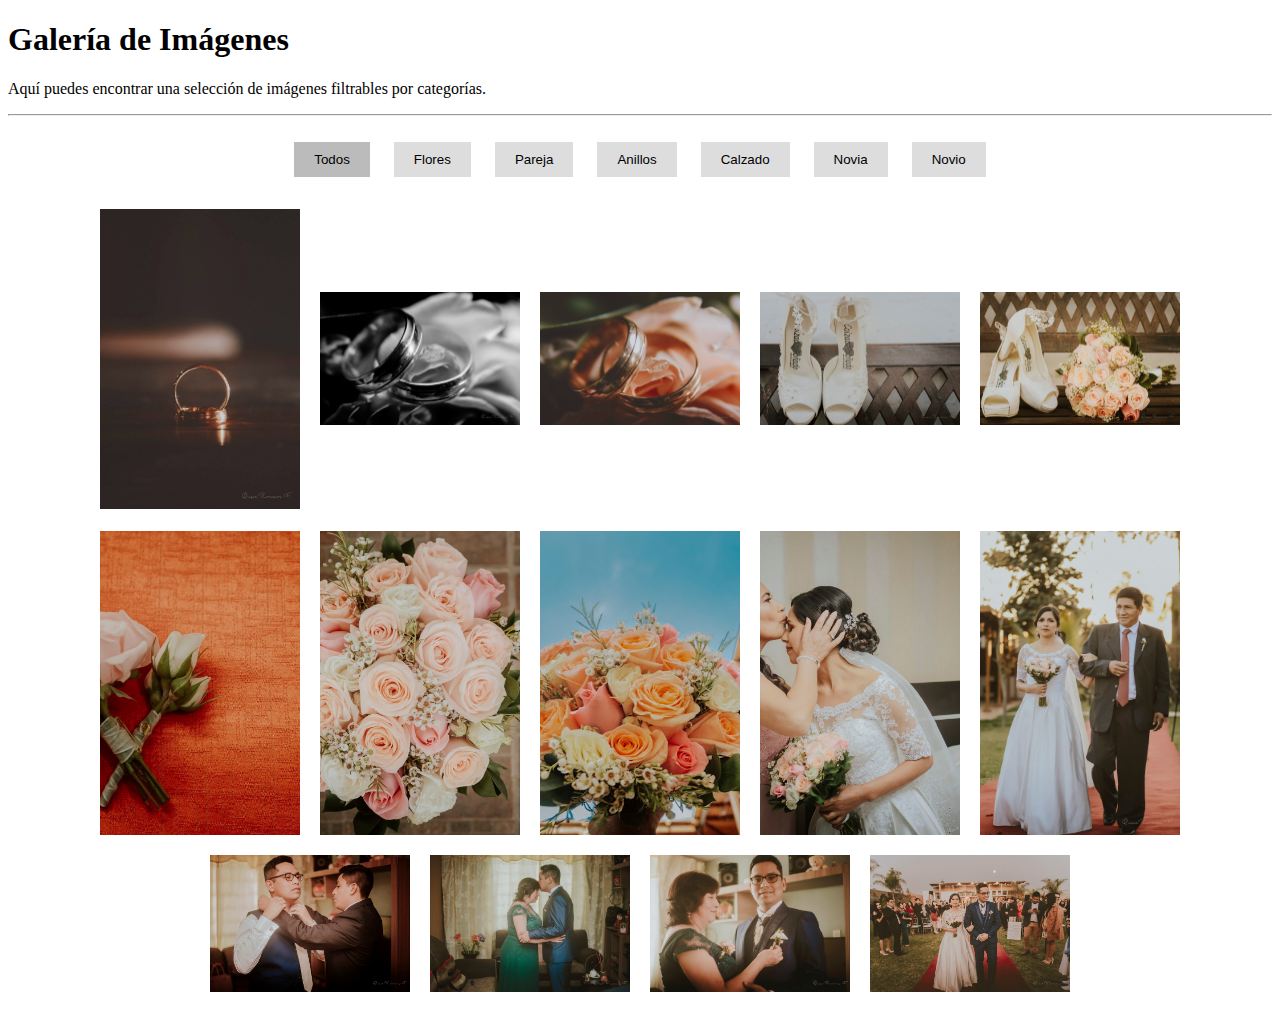
<file: test/galeria-filtros.html>
<!DOCTYPE html>
<html lang="es">
  <head>
    <meta charset="UTF-8" />
    <meta http-equiv="X-UA-Compatible" content="IE=edge" />
    <meta name="viewport" content="width=device-width, initial-scale=1.0" />
    <title>Document</title>
    <link
      href="https://cdn.jsdelivr.net/npm/bootstrap@5.3.0-alpha3/dist/css/bootstrap.min.css"
      rel="stylesheet"
      integrity="sha384-KK94CHFLLe+nY2dmCWGMq91rCGa5gtU4mk92HdvYe+M/SXH301p5ILy+dN9+nJOZ"
      crossorigin="anonymous"
    />
    <link rel="stylesheet" href="style-gallery.css" />
  </head>
  <body>
    <div class="container py-5">
      <div class="row justify-content-center">
        <div class="col-lg-8">
          <h1 class="text-center">Galería de Imágenes</h1>
          <p class="lead text-center">
            Aquí puedes encontrar una selección de imágenes filtrables por
            categorías.
          </p>
          <hr />
          <br />
        </div>
      </div>

      <div class="gallery">
        <div class="filter-buttons row justify-content-center text-center">
          <div class="col-lg 8">
            <div class="btn-group">
              <button
                type="button"
                class="filter-button btn btn-outline-secondary active"
                data-filter="all"
              >
                Todos
              </button>
              <button
                type="button"
                class="filter-button btn btn-outline-secondary"
                data-filter="flores"
              >
                Flores
              </button>
              <button
                type="button"
                class="filter-button btn btn-outline-secondary"
                data-filter="pareja"
              >
                Pareja
              </button>
              <button
                type="button"
                class="filter-button btn btn-outline-secondary"
                data-filter="anillos"
              >
                Anillos
              </button>
              <button
                type="button"
                class="filter-button btn btn-outline-secondary"
                data-filter="calzado"
              >
                Calzado
              </button>
              <button
                type="button"
                class="filter-button btn btn-outline-secondary"
                data-filter="novia"
              >
                Novia
              </button>
              <button
                type="button"
                class="filter-button btn btn-outline-secondary"
                data-filter="novio"
              >
                Novio
              </button>
            </div>
          </div>
        </div>

        <!-- <div class="image-grid row row-cols-1 row-cols-sm-2 row-cols-md-3 row-cols-lg-4 g-4 mt-4">
  
        <div class="col">

          <div class="card image anillos" >
            <img src="../views/img/anillo 01.jpg" class="card-img" alt="image" >
          </div>
        
        </div>

        <div class="col">
          <div class="card image anillos">
            <img src="../views/img/anillo 02.jpg" class="card-img" alt="image" >
          </div>
        </div>

        <div class="col">
          <div class="card image anillos">
            <img src="../views/img/anillo 03.jpg" class="card-img" alt="image" >
          </div>
        </div>

        <div class="col">
          <div class="card image calzado">
            <img src="../views/img/calzado 01.jpg" class="card-img" alt="image" >
          </div>
        </div>

        <div class="col">
          <div class="card image flores calzado">
            <img src="../views/img/flores calzado 03.jpg" class="card-img" alt="image" >
          </div>
        </div>

        <div class="col">
          <div class="card image flores">
            <img src="../views/img/flores 01.jpg" class="card-img" alt="image" >
          </div>
        </div>

        <div class="col">
          <div class="card image flores">
            <img src="../views/img/flores 02.jpg" class="card-img" alt="image" >
          </div>
        </div>

        <div class="col">
          <div class="card image flores">
            <img src="../views/img/flores 04.jpg" class="card-img" alt="image" >
          </div>
        </div>

        <div class="col">
          <div class="card image novia">
            <img src="../views/img/novia 01.jpg" class="card-img" alt="image" >
          </div>  
        </div>

        <div class="col">
          <div class="card image novia">
            <img src="../views/img/novia 02.jpg" class="card-img" alt="image" >
          </div>
        </div>

        <div class="col">
          <div class="card image novio">
            <img src="../views/img/novio 01.jpg" class="card-img" alt="image" >
          </div>
        </div>
        
        <div class="col">
          <div class="card image novio">
            <img src="../views/img/novio 02.jpg" class="card-img" alt="image" >
          </div>
        </div>

        <div class="col">
          <div class="card image novio">
            <img src="../views/img/novio 03.jpg" class="card-img" alt="image" >
          </div>
        </div>

        <div class="col">
          <div class="card image pareja">
            <img src="../views/img/pareja 01.jpg" class="card-img" alt="image" >
          </div>
        </div>
        
      </div>
  -->
        <div class="image-grid">
          <div class="image anillos">
            <img
              src="../views/img/anillo 01.jpg"
              class="card-img"
              alt="image"
              style="object-fit: contain; height: 100%"
            />
          </div>

          <div class="image anillos">
            <img
              src="../views/img/anillo 02.jpg"
              class="card-img"
              alt="image"
              style="object-fit: contain; height: 100%"
            />
          </div>

          <div class="image anillos">
            <img
              src="../views/img/anillo 03.jpg"
              class="card-img"
              alt="image"
              style="object-fit: contain; height: 100%"
            />
          </div>

          <div class="image calzado">
            <img
              src="../views/img/calzado 01.jpg"
              class="card-img"
              alt="image"
              style="object-fit: contain; height: 100%"
            />
          </div>

          <div class="image flores calzado">
            <img
              src="../views/img/flores calzado 03.jpg"
              class="card-img"
              alt="image"
              style="object-fit: contain; height: 100%"
            />
          </div>

          <div class="image flores">
            <img
              src="../views/img/flores 01.jpg"
              class="card-img"
              alt="image"
              style="object-fit: cover; height: 100%"
            />
          </div>

          <div class="image flores">
            <img
              src="../views/img/flores 02.jpg"
              class="card-img"
              alt="image"
              style="object-fit: cover; height: 100%"
            />
          </div>

          <div class="image flores">
            <img
              src="../views/img/flores 04.jpg"
              class="card-img"
              alt="image"
              style="object-fit: cover; height: 100%"
            />
          </div>

          <div class="image novia">
            <img
              src="../views/img/novia 01.jpg"
              class="card-img"
              alt="image"
              style="object-fit: cover; height: 100%"
            />
          </div>

          <div class="image novia">
            <img
              src="../views/img/novia 02.jpg"
              class="card-img"
              alt="image"
              style="object-fit: cover; height: 100%"
            />
          </div>

          <div class="image novio">
            <img
              src="../views/img/novio 01.jpg"
              class="card-img"
              alt="image"
              style="object-fit: cover; height: 100%"
            />
          </div>

          <div class="image novio">
            <img
              src="../views/img/novio 02.jpg"
              class="card-img"
              alt="image"
              style="object-fit: cover; height: 100%"
            />
          </div>

          <div class="image novio">
            <img
              src="../views/img/novio 03.jpg"
              class="card-img"
              alt="image"
              style="object-fit: cover; height: 100%"
            />
          </div>

          <div class="image pareja">
            <img
              src="../views/img/pareja 01.jpg"
              alt="image"
              style="object-fit: cover; height: 100%"
            />
          </div>
        </div>
      </div>
    </div>

    <script
      src="https://cdn.jsdelivr.net/npm/bootstrap@5.3.0-alpha3/dist/js/bootstrap.bundle.min.js"
      integrity="sha384-ENjdO4Dr2bkBIFxQpeoTz1HIcje39Wm4jDKdf19U8gI4ddQ3GYNS7NTKfAdVQSZe"
      crossorigin="anonymous"
    ></script>
    <script>
      // Filtrar imágenes por etiquetas
      const filterButtons = document.querySelectorAll(".filter-button"); // Seleccionar todos los botones de filtro
      const images = document.querySelectorAll(".image"); // Seleccionar todos los contenedores de imágenes

      // Agregar un evento de clic a cada botón de filtro
      filterButtons.forEach((button) => {
        // Cuando se hace clic en un botón
        button.addEventListener("click", () => {
          // Remover la clase "active" de todos los botones de filtro
          filterButtons.forEach((btn) => btn.classList.remove("active"));

          // Agregar la clase "active" al botón seleccionado
          button.classList.add("active");
          const filter = button.getAttribute("data-filter"); // Obtener la etiqueta del filtro seleccionado

          // Iterar sobre cada imagen y aplicar el filtro
          images.forEach((image) => {
            if (filter === "all" || image.classList.contains(filter)) {
              // Mostrar la imagen si coincide con el filtro o si se selecciona "all"
              image.style.display = "block";
            } else {
              // Ocultar la imagen si no coincide con el filtro
              image.style.display = "none";
            }
          });
        });
      });

      // // Lightbox
      // const imageGrid = document.querySelector('.image-grid');
      // const lightbox = document.createElement('div');
      // lightbox.classList.add('lightbox');
      // document.body.appendChild(lightbox);

      // imageGrid.addEventListener('click', (e) => {
      //   if (e.target !== imageGrid) {
      //     lightbox.innerHTML = `<img src="${e.target.src}" class="lightbox-image">`;
      //     lightbox.style.display = 'flex';
      //   }
      // });

      // lightbox.addEventListener('click', () => {
      //   lightbox.style.display = 'none';
      // });
    </script>
  </body>
</html>
</file>
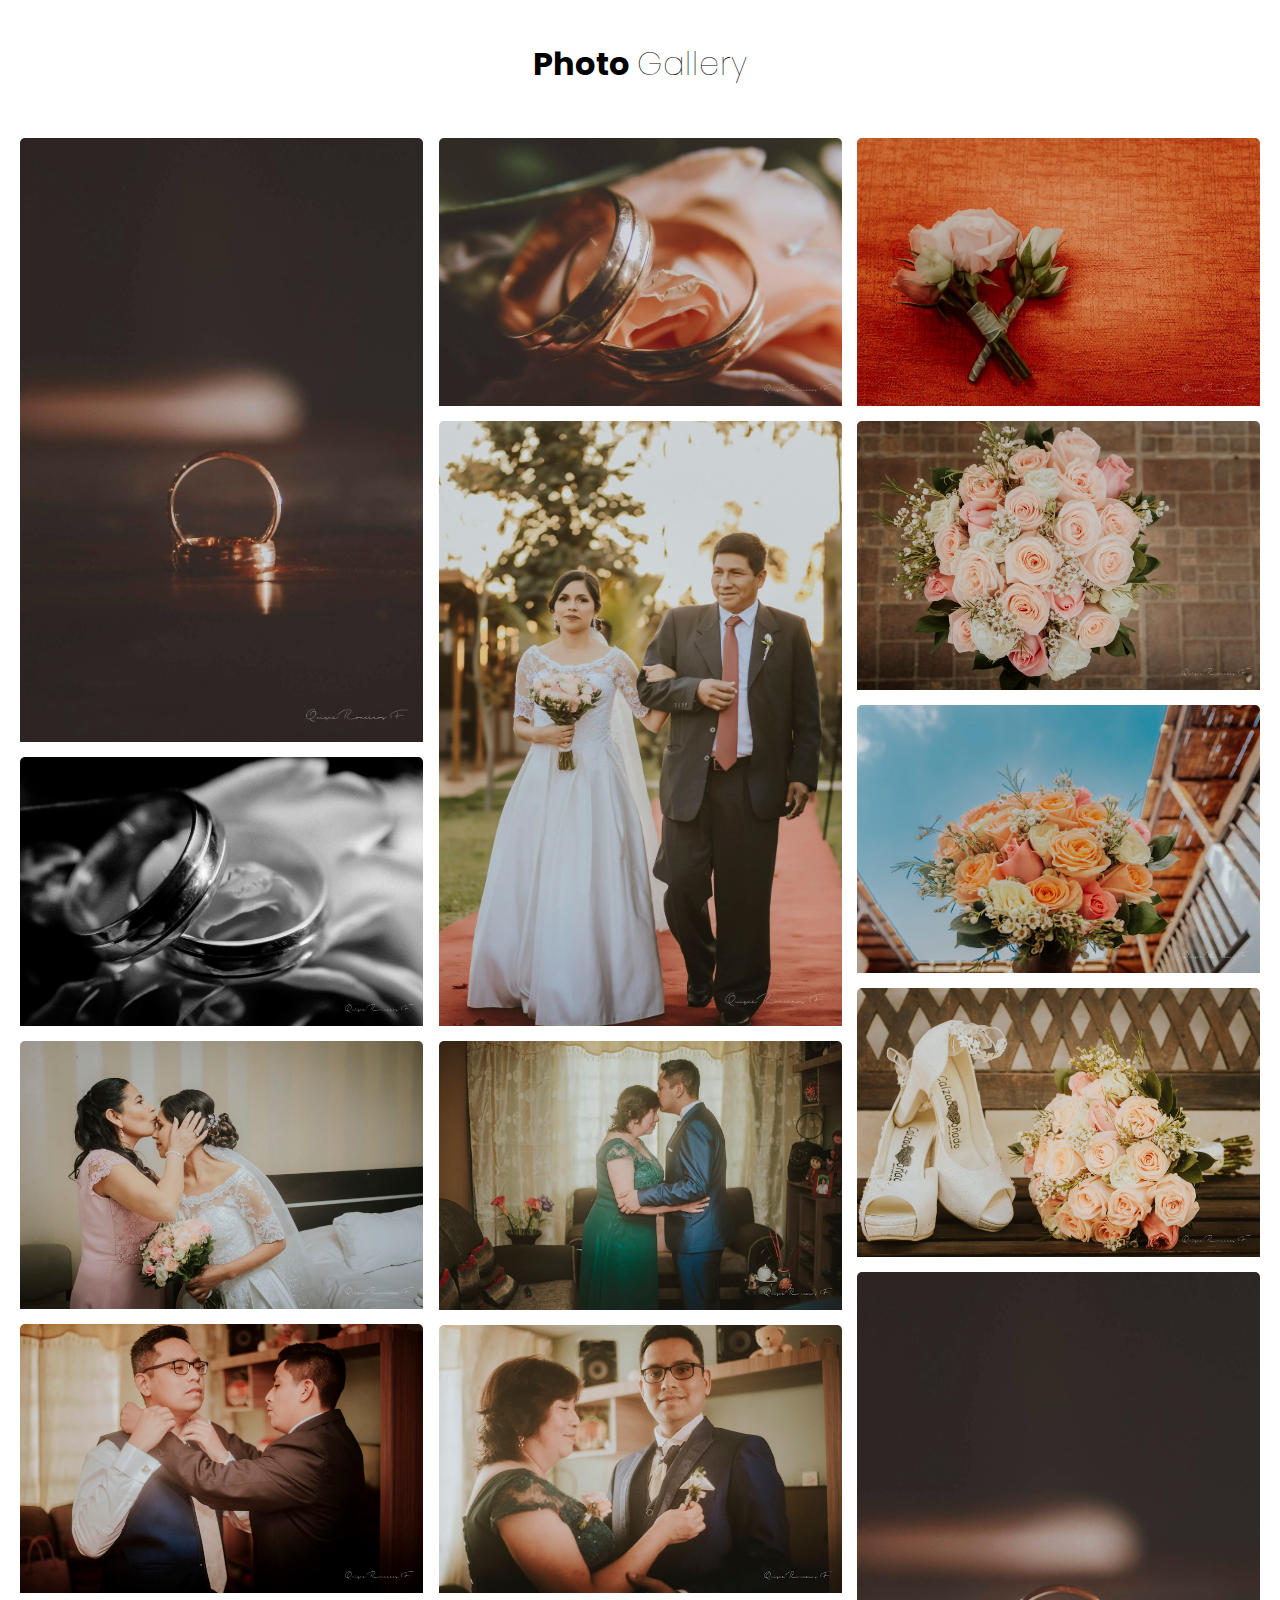
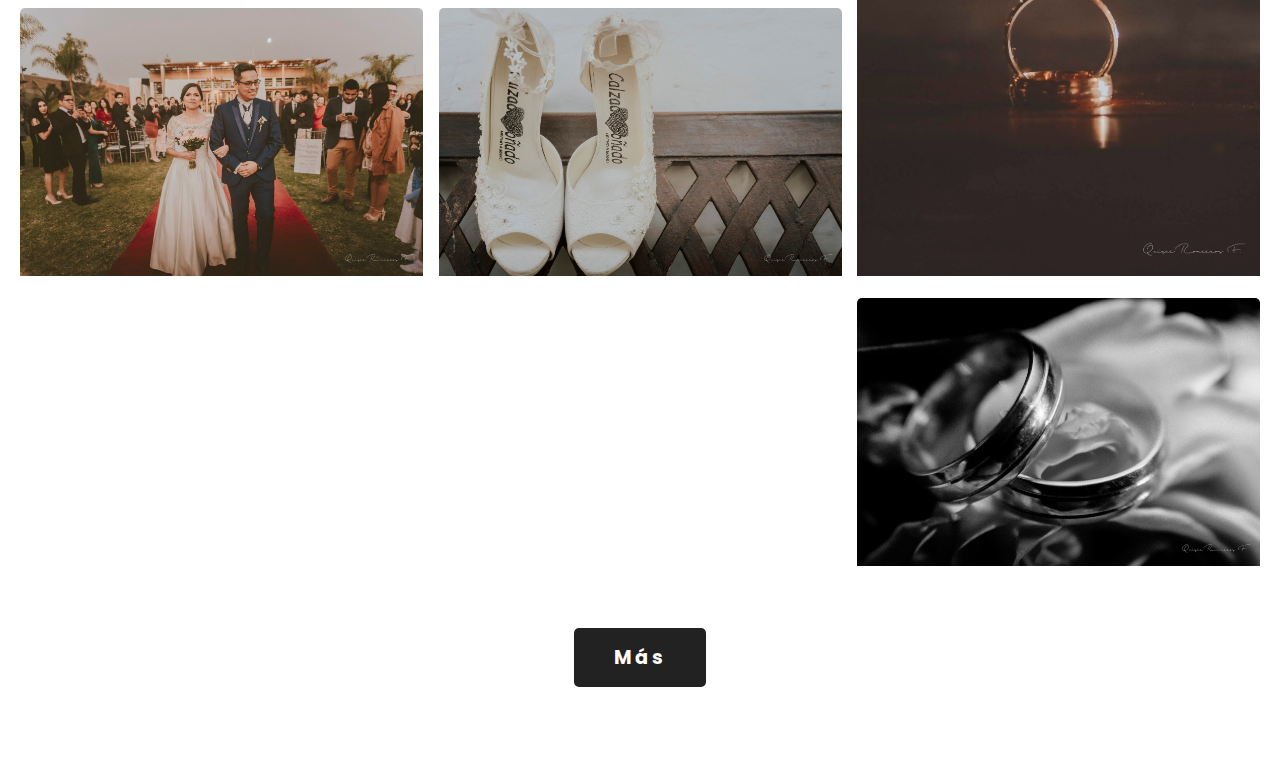
<file: test/gallery-responsive.html>
<!DOCTYPE html>
<html lang="es">
  <head>
    <meta charset="UTF-8" />
    <meta http-equiv="X-UA-Compatible" content="IE=edge" />
    <meta name="viewport" content="width=device-width, initial-scale=1.0" />
    <title>Gallery</title>

    <link rel="stylesheet" type="text/css" href="gallery-responsive.css" />
    <link href="../dist/lightbox2/src/css/lightbox.css" rel="stylesheet" />
  </head>
  <body>
    <div class="container">
      <div class="heading">
        <h1>Photo <span>Gallery</span></h1>
      </div>
      <div class="box">
        <div class="dream">
          <img src="../views/img/anillo 01.jpg" alt="image" />
          <img src="../views/img/anillo 02.jpg" alt="image" />
          <img src="../views/img/novia 01.jpg" alt="image" />
          <img src="../views/img/novio 01.jpg" alt="image" />
          <img src="../views/img/pareja 01.jpg" alt="image" />
        </div>

        <div class="dream">
          <img src="../views/img/anillo 03.jpg" alt="image" />
          <img src="../views/img/novia 02.jpg" alt="image" />
          <img src="../views/img/novio 02.jpg" alt="image" />
          <img src="../views/img/novio 03.jpg" alt="image" />
          <img src="../views/img/calzado 01.jpg" alt="image" />
        </div>

        <div class="dream">
          <img src="../views/img/flores 01.jpg" alt="image" />
          <img src="../views/img/flores 02.jpg" alt="image" />
          <img src="../views/img/flores 04.jpg" alt="image" />
          <img src="../views/img/flores calzado 03.jpg" alt="image" />

          <a href="../views/img/anillo 01.jpg" data-lightbox="solobodas">    
            <img src="../views/img/anillo 01.jpg" data-lightbox="solobodas" alt="image" />
          </a>

          <a href="../views/img/anillo 02.jpg" data-lightbox="solobodas">
            <img src="../views/img/anillo 02.jpg" data-lightbox="solobodas" alt="image" />
          </a>

        </div>
      </div>

      <div class="btn">
        <a href="#">Más</a>
      </div>
    </div>

    <script src="../dist/lightbox2/src/js/lightbox.js"></script>
  </body>
</html>
</file>
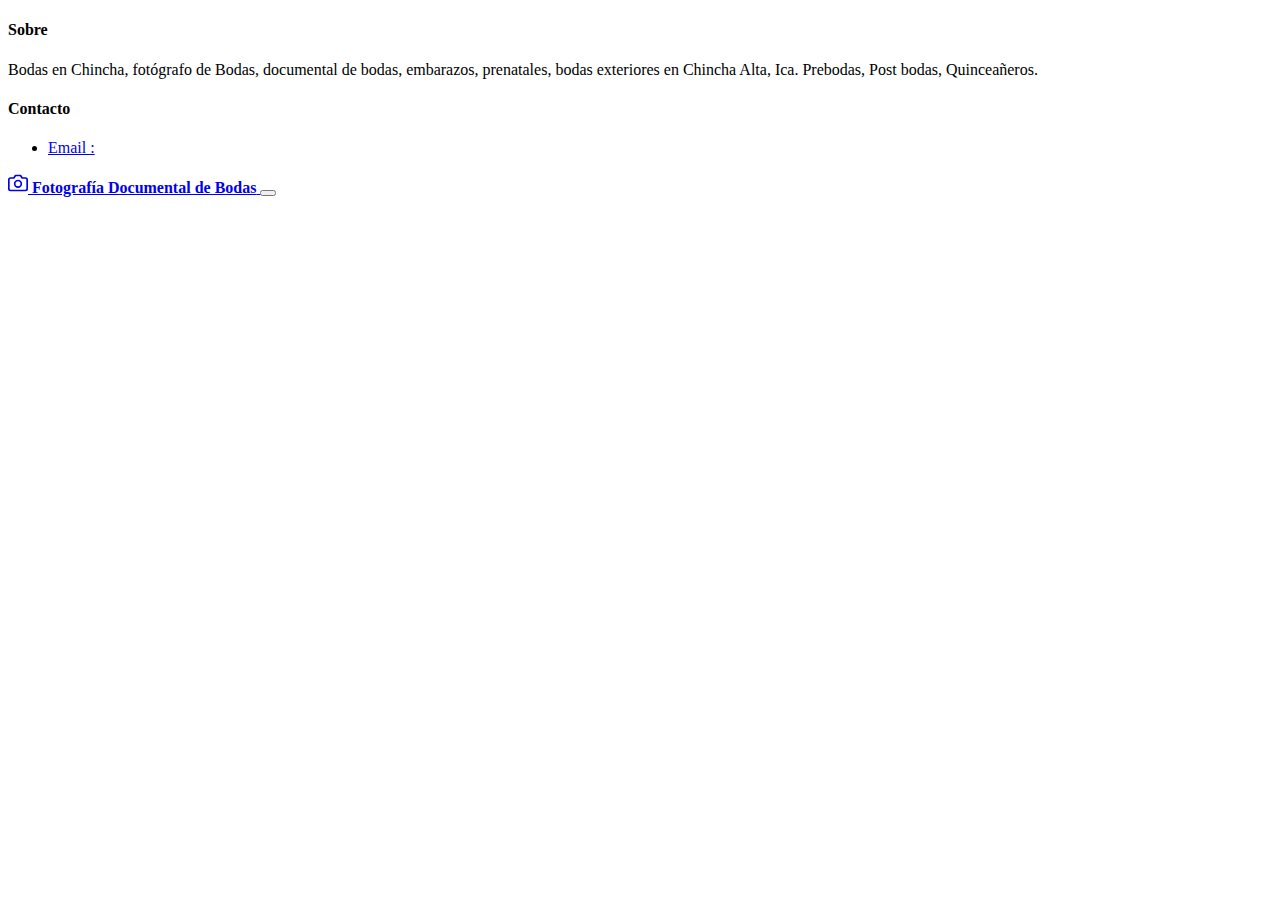
<file: test/header.html>
<!DOCTYPE html>
<html lang="en">
  <head>
    <title>Title</title>
    <!-- Required meta tags -->
    <meta charset="utf-8" />
    <meta
      name="viewport"
      content="width=device-width, initial-scale=1, shrink-to-fit=no"
    />

    <link
      rel="stylesheet"
      href="https://stackpath.bootstrapcdn.com/bootstrap/5.0.0-alpha1/css/bootstrap.min.css"
      integrity="sha384-r4NyP46KrjDleawBgD5tp8Y7UzmLA05oM1iAEQ17CSuDqnUK2+k9luXQOfXJCJ4I"
      crossorigin="anonymous"
    />
    <script
      src="https://stackpath.bootstrapcdn.com/bootstrap/5.0.0-alpha1/js/bootstrap.min.js"
      integrity="sha384-oesi62hOLfzrys4LxRF63OJCXdXDipiYWBnvTl9Y9/TRlw5xlKIEHpNyvvDShgf/"
      crossorigin="anonymous"
    ></script>
    <script
      src="https://cdn.jsdelivr.net/npm/popper.js@1.16.0/dist/umd/popper.min.js"
      integrity="sha384-Q6E9RHvbIyZFJoft+2mJbHaEWldlvI9IOYy5n3zV9zzTtmI3UksdQRVvoxMfooAo"
      crossorigin="anonymous"
    ></script>
  </head>

  <body>
    <header>
      <div class="collapse bg-dark" id="navbarHeader">
        <div class="container">
          <div class="row">
            <div class="col-sm-8 col-md-7 py-4">
              <h4 class="text-white">Sobre</h4>
              <p class="text-muted">
                Bodas en Chincha, fotógrafo de Bodas, documental de bodas,
                embarazos, prenatales, bodas exteriores en Chincha Alta, Ica.
                Prebodas, Post bodas, Quinceañeros.
              </p>
            </div>
            <div class="col-sm-4 offset-md-1 py-4">
              <h4 class="text-white">Contacto</h4>
              <ul class="list-unstyled">
                <li><a href="#" class="text-white">Email :</a></li>
              </ul>
            </div>
          </div>
        </div>
      </div>
      <div class="navbar navbar-dark bg-dark shadow-sm">
        <div class="container">
          <a href="#" class="navbar-brand d-flex align-items-center">
            <svg
              xmlns="http://www.w3.org/2000/svg"
              width="20"
              height="20"
              fill="none"
              stroke="currentColor"
              stroke-linecap="round"
              stroke-linejoin="round"
              stroke-width="2"
              aria-hidden="true"
              class="mr-2"
              viewBox="0 0 24 24"
            >
              <path
                d="M23 19a2 2 0 0 1-2 2H3a2 2 0 0 1-2-2V8a2 2 0 0 1 2-2h4l2-3h6l2 3h4a2 2 0 0 1 2 2z"
              />
              <circle cx="12" cy="13" r="4" />
            </svg>
            <strong>Fotografía Documental de Bodas</strong>
          </a>
          <button
            class="navbar-toggler"
            type="button"
            data-toggle="collapse"
            data-target="#navbarHeader"
            aria-controls="navbarHeader"
            aria-expanded="false"
            aria-label="Toggle navigation"
          >
            <span class="navbar-toggler-icon"></span>
          </button>
        </div>
      </div>
    </header>

    <script
      src="https://cdn.jsdelivr.net/npm/@popperjs/core@2.11.6/dist/umd/popper.min.js"
      integrity="sha384-oBqDVmMz9ATKxIep9tiCxS/Z9fNfEXiDAYTujMAeBAsjFuCZSmKbSSUnQlmh/jp3"
      crossorigin="anonymous"
    ></script>

    <script
      src="https://cdn.jsdelivr.net/npm/bootstrap@5.2.1/dist/js/bootstrap.min.js"
      integrity="sha384-7VPbUDkoPSGFnVtYi0QogXtr74QeVeeIs99Qfg5YCF+TidwNdjvaKZX19NZ/e6oz"
      crossorigin="anonymous"
    ></script>
  </body>
</html>
</file>
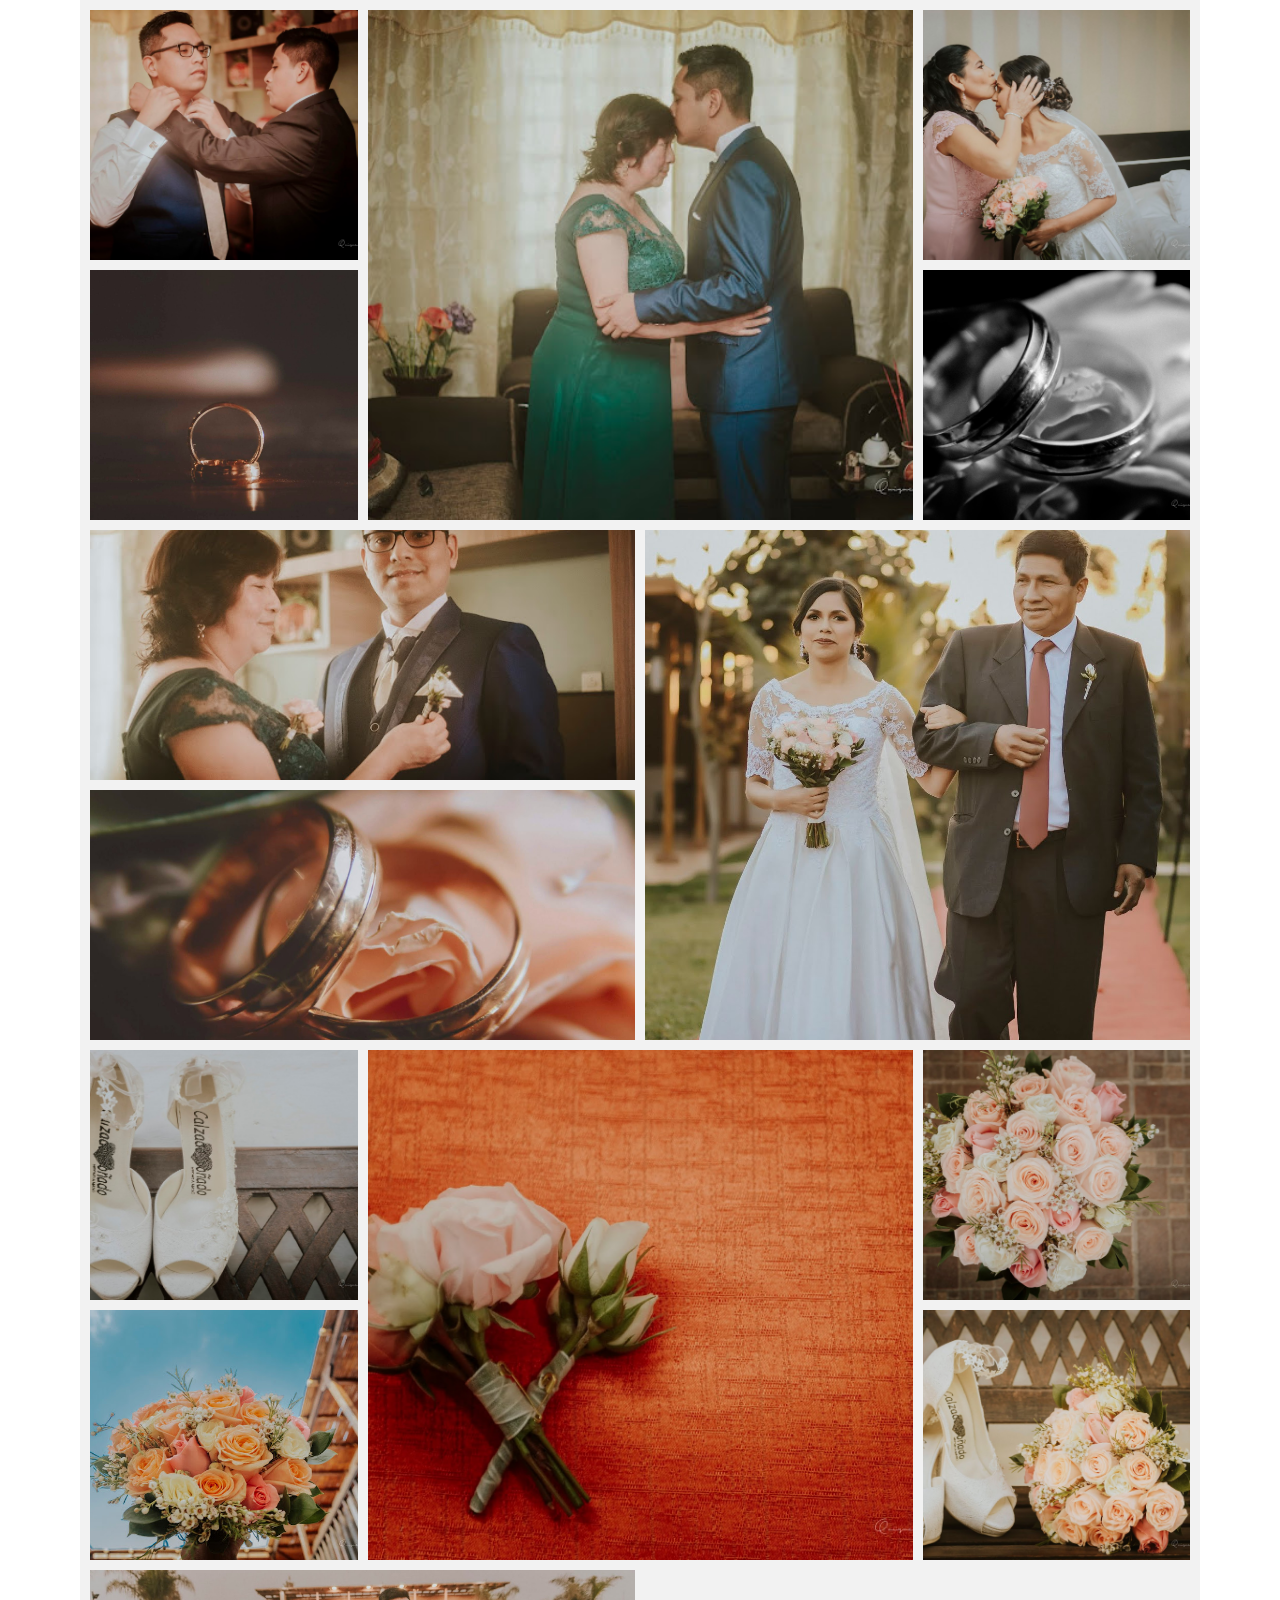
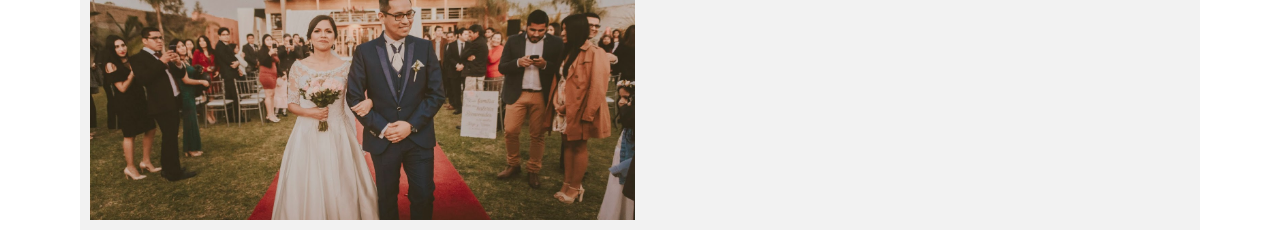
<file: test/image-grid.html>
<!DOCTYPE html>
<html lang="es">
  <head>
    <meta charset="UTF-8" />
    <meta http-equiv="X-UA-Compatible" content="IE=edge" />
    <meta name="viewport" content="width=device-width, initial-scale=1.0" />
    <title>Document</title>
    <!-- link de los estilos -->
    <link rel="stylesheet" href="image-grid.css" />
  </head>
  <body>
    <div class="gallery">
      <div>
        <img src="../views/img/novio 01.jpg" alt="" />
      </div>

      <div class="v-stretch">
        <img src="../views/img/novio 02.jpg" alt="" />
      </div>

      <div class="h-stretch">
        <img src="../views/img/novio 03.jpg" alt="" />
      </div>

      <div>
        <img src="../views/img/novia 01.jpg" alt="">
      </div>

      <div class="v-stretch">
        <img src="../views/img/novia 02.jpg" alt="" />
      </div>

      <div class="big-stretch">
        <img src="../views/img/anillo 01.jpg" alt="">
      </div>

      <div>
        <img src="../views/img/anillo 02.jpg" alt="">
      </div>

      <div class="h-stretch">
        <img src="../views/img/anillo 03.jpg" alt="">
      </div>

      <div>
        <img src="../views/img/calzado 01.jpg" alt="">
      </div>

      <div class="v-stretch">
        <img src="../views/img/flores 01.jpg" alt="">
      </div>

      <div>
        <img src="../views/img/flores 02.jpg" alt="">
      </div>

      <div class="big-stretch">
        <img src="../views/img/flores 04.jpg" alt="">
      </div>

      <div>
        <img src="../views/img/flores calzado 03.jpg" alt="">
      </div>

      <div class="h-stretch">
        <img src="../views/img/pareja 01.jpg" alt="">
      </div>
    </div>
  </body>
</html>
</file>
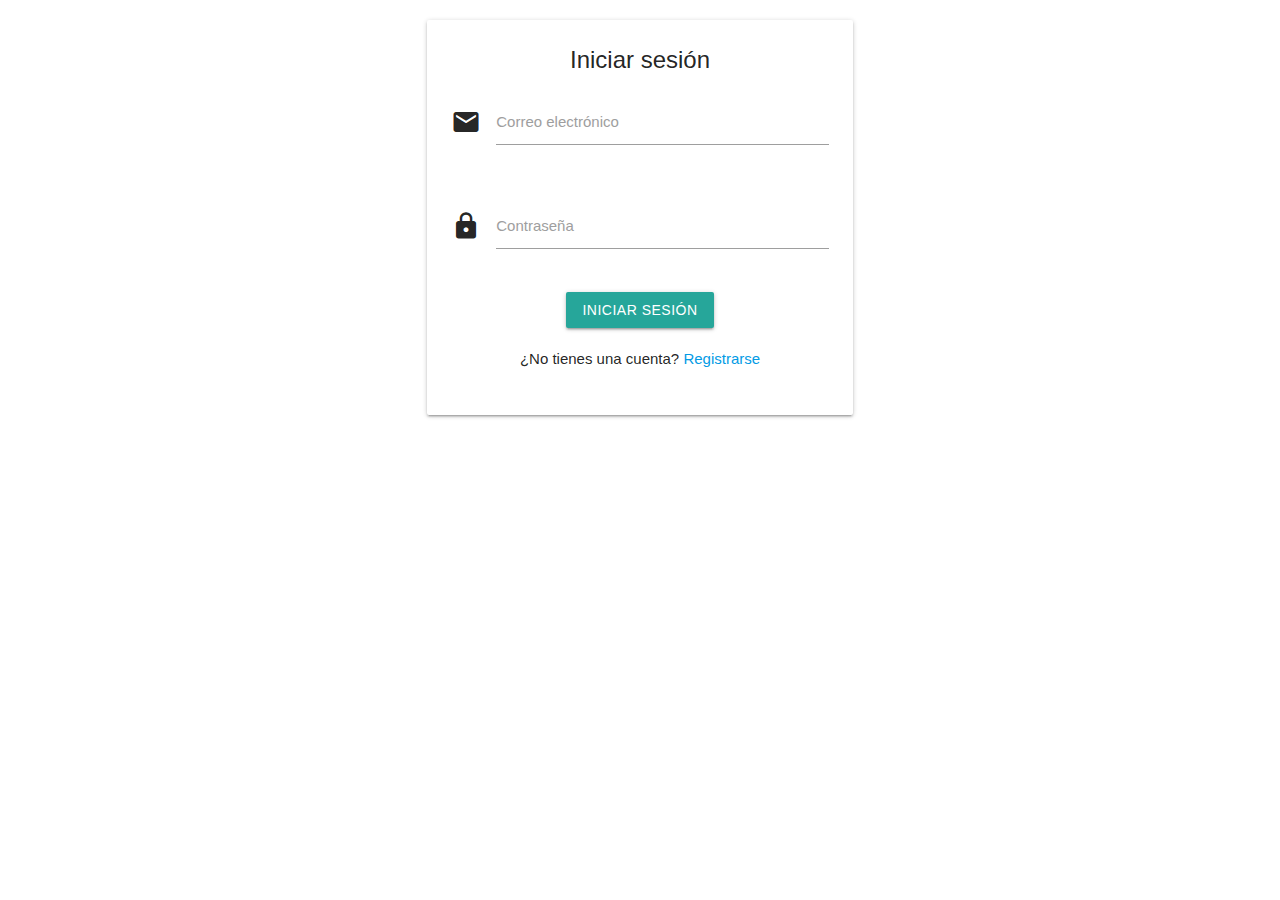
<file: test/login.html>
<!DOCTYPE html>
<html lang="es">
  <head>
    <meta charset="UTF-8" />
    <link
      rel="stylesheet"
      href="https://cdnjs.cloudflare.com/ajax/libs/materialize/1.0.0/css/materialize.min.css"
    />
    <link
      href="https://fonts.googleapis.com/icon?family=Material+Icons"
      rel="stylesheet"
    />
    <style>
      .card {
        margin-top: 20px;
      }
    </style>
  </head>
  <body>
    <div class="container">
      <div class="row">
        <div class="col s12 m6 offset-m3">
          <div class="card custom-margin-top">
            <div class="card-content">
              <span class="card-title center-align"
                ><strong> Iniciar sesión </strong></span
              >
              <form>
                <div class="row">
                  <div class="input-field col s12">
                    <i class="material-icons prefix">email</i>
                    <input id="email" type="email" class="validate" />
                    <label for="email">Correo electrónico</label>
                  </div>
                </div>
                <div class="row">
                  <div class="input-field col s12">
                    <i class="material-icons prefix">lock</i>
                    <input id="password" type="password" class="validate" />
                    <label for="password">Contraseña</label>
                  </div>
                </div>
                <div class="row">
                  <div class="col s12 center-align">
                    <button class="btn waves-effect waves-light" type="submit">
                      Iniciar sesión
                    </button>
                  </div>
                </div>
                <div class="row">
                  <div class="col s12 center-align">
                    <p>
                      ¿No tienes una cuenta?
                      <a href="#modal-register" class="modal-trigger"
                        >Registrarse</a
                      >
                    </p>
                  </div>
                </div>
              </form>
            </div>
          </div>
        </div>
      </div>
    </div>

    <!-- Modal de registro -->
    <div id="modal-register" class="modal">
      <div class="modal-content">
        <h4>Registro</h4>
        <form>
          <div class="row">
            <div class="input-field col s12">
              <input id="name" type="text" class="validate" />
              <label for="name">Nombre</label>
            </div>
          </div>
          <div class="row">
            <div class="input-field col s12">
              <input id="email-register" type="email" class="validate" />
              <label for="email-register">Correo electrónico</label>
            </div>
          </div>
          <div class="row">
            <div class="input-field col s12">
              <input id="password-register" type="password" class="validate" />
              <label for="password-register">Contraseña</label>
            </div>
          </div>
          <div class="row">
            <div class="col s12 center-align">
              <button class="btn waves-effect waves-light" type="submit">
                Registrarse
              </button>
            </div>
          </div>
        </form>
      </div>
    </div>

    <script src="https://cdnjs.cloudflare.com/ajax/libs/materialize/1.0.0/js/materialize.min.js"></script>
    <script>
      document.addEventListener('DOMContentLoaded', function() {
          var modals = document.querySelectorAll('.modal');
          M.Modal.init(modals);
  
          var selects = document.querySelectorAll('select');
          M.FormSelect.init(selects);
      });
  </script>
  </body>
</html>

<!-- <!DOCTYPE html>
<html lang="es">
<head>
  <meta charset="UTF-8">
  <meta http-equiv="X-UA-Compatible" content="IE=edge">
  <meta name="viewport" content="width=device-width, initial-scale=1.0">
  <title>Galeria de Imagenes</title>
</head>
<body>
  
</body>
</html>
 -->

<!-- <!DOCTYPE html>
<html>
  <head>
    <style>
      .gallery {
        display: flex;
        flex-wrap: wrap;
        justify-content: space-between;
      }

      .gallery img {
        max-width: calc(33.33% - 10px);
        height: auto;
        object-fit: cover;
        margin-bottom: 20px;
      }
    </style>
  </head>
  <body>
    <div class="gallery">
      <img src="../views/img/anillo 01.jpg" alt="Imagen 1" />
      <img src="../views/img/anillo 02.jpg" alt="Imagen 1" />
      <img src="../views/img/anillo 03.jpg" alt="Imagen 1" />
      <img src="../views/img/novia 01.jpg" alt="Imagen 1" />
      <img src="../views/img/novio 01.jpg" alt="Imagen 1" />
      <img src="../views/img/novia 02.jpg" alt="Imagen 1" />
      <img src="../views/img/novio 02.jpg" alt="Imagen 1" />
    </div>
  </body>
</html> -->
</file>
<file: test/style-gallery.css>
.gallery {
    text-align: center;
  }
  
  .filter-buttons {
    margin-bottom: 20px;
  }
  
  .filter-button {
    display: inline-block;
    padding: 10px 20px;
    margin: 0 10px;
    border: none;
    background-color: #ddd;
    cursor: pointer;
  }
  
  .filter-button.active {
    background-color: #bbb;
  }
  
  .image-grid {
    display: flex;
    flex-wrap: wrap;
    justify-content: center;
  }
  
  .image {
    margin: 10px;
  }
  
  .image img {
    width: 200px;
    height: auto;
    cursor: pointer;
  }
  
  .lightbox {
    display: none;
    position: fixed;
    top: 0;
    left: 0;
    width: 100%;
    height: 100%;
    background-color: rgba(0, 0, 0, 0.8);
  }
  
  .lightbox-image {
    display: block;
    max-width: 90%;
    max-height: 90%;
    margin: 10% auto;
  }
</file>
<file: test/gallery-responsive.css>
@import url('https://fonts.googleapis.com/css2?family=Poppins:wght@100;200;300;400;500;600;700;800;900&display=swap');

* {
  margin: 0;
  padding: 0;
  box-sizing: border-box;
  font-family: 'Poppins', sans-serif;
}

.container {
  display: flex;
  flex-direction: column;
  justify-content: center;
  align-items: center;
  text-align: center;
  margin: 40px 20px 0 20px;
}

.container .heading {
  width: 50%;
  padding-bottom: 50px;
}

.container .heading h3 {
  font-family: 3em;
  font-weight: bolder;
  padding-bottom: 10px;
  border-bottom: 3px solid #222;
}

.container .heading h1 span{
  font-weight: 100;
}

.container .box{
  display: flex;
  flex-direction: row;
  justify-content: space-between;
  /* align-items: center; */
}

.container .box .dream{
  display: flex;
  flex-direction: column;
  width: 32.5%;
}

.container .box .dream img{
  width: 100%;
  padding-bottom: 15px;
  border-radius: 5px;
}

.container .btn{
  margin: 40px 0 70px 0;
  background: #222;
  padding: 15px 40px;
  border-radius: 5px;
}

.container .btn a{
  color: #fff;
  font-size: 1.2em;
  text-decoration: none;
  font-weight: bolder;
  letter-spacing: 3px;
}

@media only screen and (max-width: 769px){
  .container .box{
    flex-direction: column;
  }

  .container .box .dream{
    width: 100%;
  }
  
}

@media only screen and (max-width: 643px){
  .container .heading{
    width: 100%;

  }

  .container .heading h3{
    font-size: 1rem;
  }
  
}
</file>
<file: test/image-grid.css>
* {
    padding: 0;
    margin: 0;
}

.gallery {
    padding: 10px;
    max-width: 1100px;
    margin: 0 auto;
    background: #f2f2f2;
    display: grid;
    grid-gap: 10px;
    grid-template-columns: repeat(auto-fit, minmax(250px, 1fr));
    grid-auto-rows: 250px;
    grid-auto-flow: dense;
}

/********* stretch vertically *********/
.v-stretch{
    grid-row: span 2;
}

/********* stretch horinzontallys *********/
.h-stretch{
    grid-column: span 2;
}

/********* stretch vertically & horinzontally *********/
.v-stretch{
    grid-row: span 2;
    grid-column: span 2;
}

.gallery div img{
    width: 100%;
    height: 100%;
    object-fit: cover;
}

/* Responsive */
@media(max-width: 560px)
{
    .v-stretch{
        grid-row: span 1;
    }

    .h-stretch{
        grid-column: span 1;
    }

    .big-stretch{
        grid-column: span 1;
        grid-row: span 1;
    }
}
</file>
